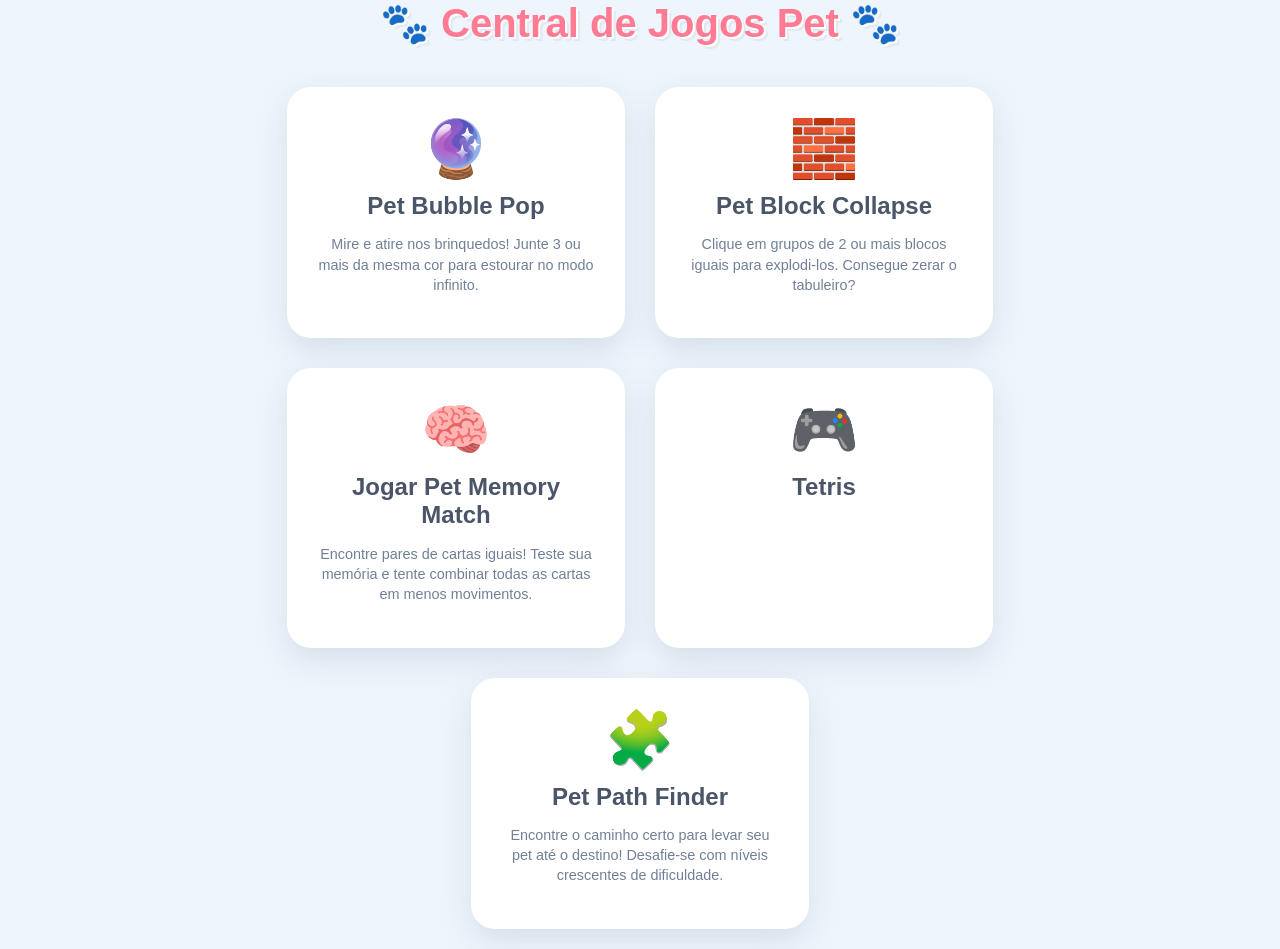
<file: index.html>
<!DOCTYPE html>
<html lang="pt-BR">

<head>
    <meta charset="UTF-8">
    <meta name="viewport" content="width=device-width, initial-scale=1.0">
    <link rel="shortcut icon" href="favicon.ico" type="image/x-icon">
    <title>Pet Games Hub 🐾</title>
    <link rel="stylesheet" href="style.css">
</head>

<body>

    <div class="screen active">
        <h1>🐾 Central de Jogos Pet 🐾</h1>
        <div class="menu-container">
            <a href="bubble.html" class="game-card">
                <div class="icon-box">🔮</div>
                <h3>Pet Bubble Pop</h3>
                <p>Mire e atire nos brinquedos! Junte 3 ou mais da mesma cor para estourar no modo infinito.</p>
            </a>
            <a href="collapse.html" class="game-card">
                <div class="icon-box">🧱</div>
                <h3>Pet Block Collapse</h3>
                <p>Clique em grupos de 2 ou mais blocos iguais para explodi-los. Consegue zerar o tabuleiro?</p>
            </a>
            <a href="memory.html" class="game-card">
                <div class="icon-box">🧠</div>
                <h3>Jogar Pet Memory Match</h3>
                <p>Encontre pares de cartas iguais! Teste sua memória e tente combinar todas as cartas em menos
                    movimentos.</p>
            </a>

            <a href="tetris.html" class="game-card">
                <div class="icon-box">🎮</div>
                <h3>Tetris</h3>

            </a>
            <a href="path.html" class="game-card">
                <div class="icon-box">🧩</div>
                <h3>Pet Path Finder</h3>
                <p>Encontre o caminho certo para levar seu pet até o destino! Desafie-se com níveis crescentes de
                    dificuldade.</p>
            </a>
        </div>
    </div>

</body>

</html>
</file>
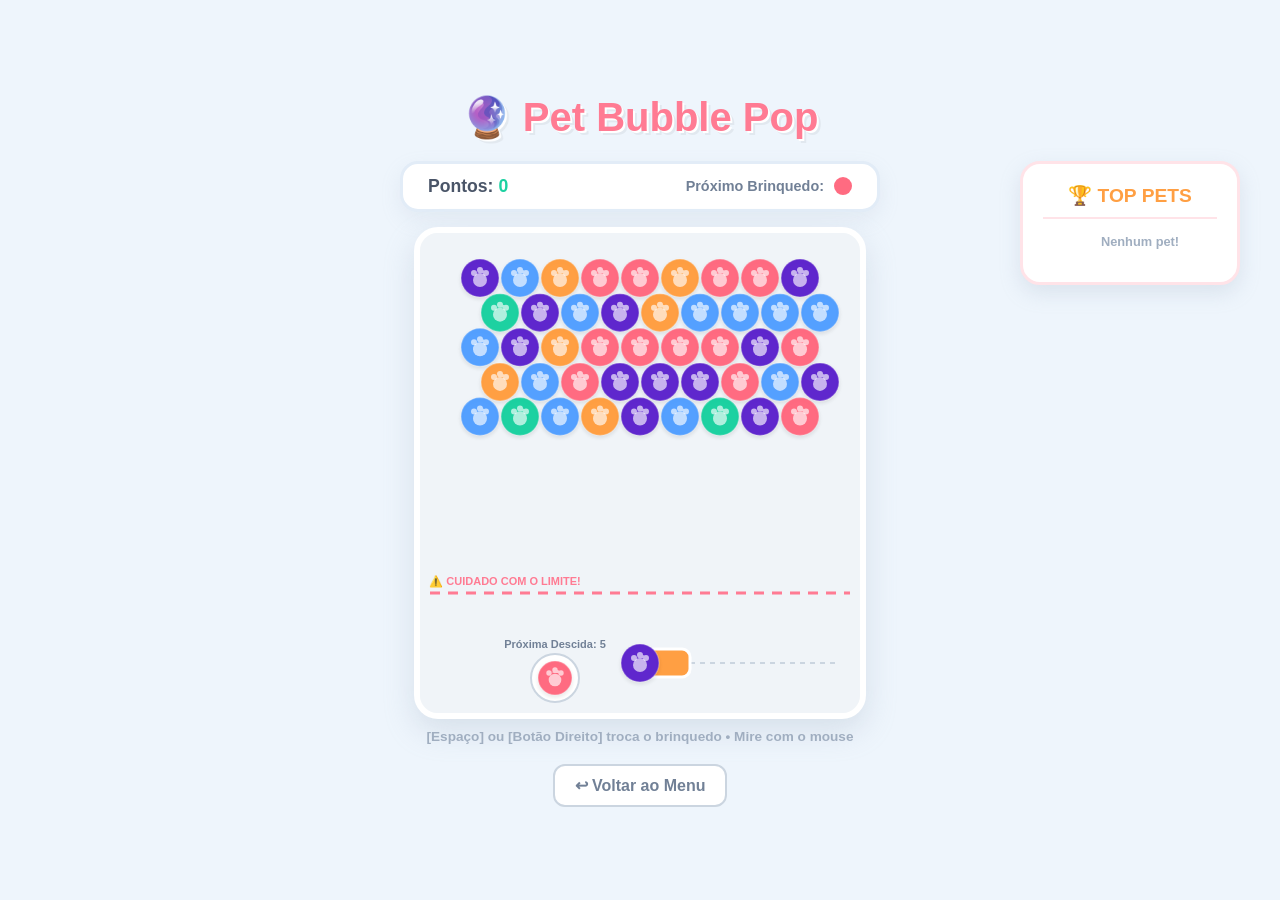
<file: bubble.html>
<!DOCTYPE html>
<html lang="pt-BR">
<head>
    <meta charset="UTF-8">
    <meta name="viewport" content="width=device-width, initial-scale=1.0">
    <title>Pet Bubble Pop 🔮</title>
    <link rel="stylesheet" href="style.css">
</head>
<body>

    <div class="screen active">
        <h1>🔮 Pet Bubble Pop</h1>
        <div id="main-container">
            <div id="game-container">
                <div id="ui">
                    <div class="stats">
                        <div class="stat-box">Pontos: <span id="score" class="value">0</span></div>
                        <div class="preview-container">
                            <span>Próximo Brinquedo:</span>
                            <div id="next-bubble-preview" class="preview-ball"></div>
                        </div>
                    </div>
                </div>
                <canvas id="game" width="440" height="480"></canvas>
                <div class="instructions">[Espaço] ou [Botão Direito] troca o brinquedo • Mire com o mouse</div>
                <a href="index.html" class="btn-back">↩ Voltar ao Menu</a>
            </div>
            <div id="leaderboard-panel">
                <h2>🏆 TOP PETS</h2>
                <ol id="leaderboard-list"></ol>
            </div>
        </div>
    </div>

    <script src="game.js"></script>
    <script>
        // Inicializa especificamente o jogo Bubble nesta página
        window.onload = () => { initBubbleGame(); };
    </script>
</body>
</html>
</file>
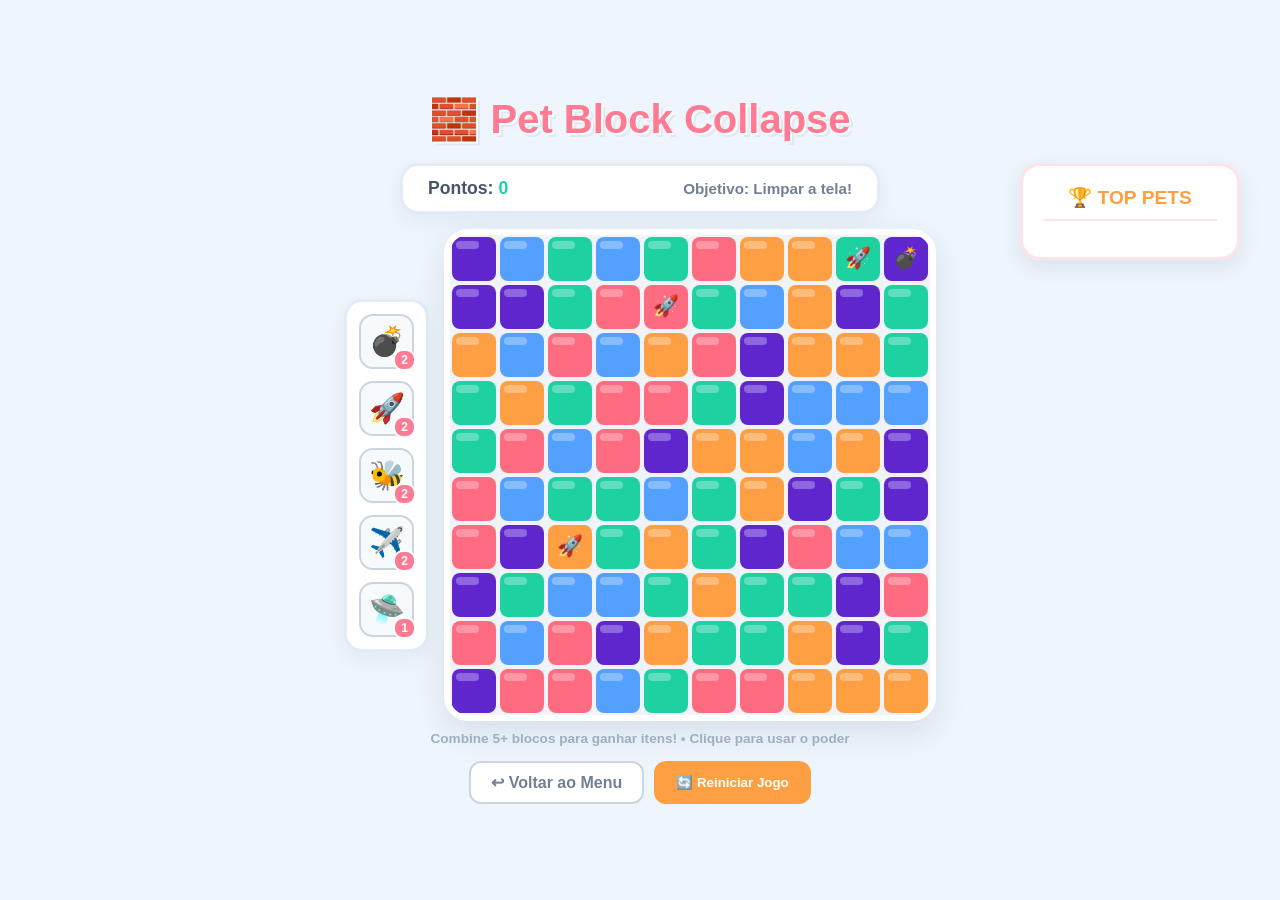
<file: collapse.html>
<!DOCTYPE html>
<html lang="pt-BR">
<head>
    <meta charset="UTF-8">
    <meta name="viewport" content="width=device-width, initial-scale=1.0">
    <title>Pet Block Collapse 🧱</title>
    <link rel="stylesheet" href="style.css">
</head>
<body>

    <div id="custom-cursor-tool" style="position: fixed; pointer-events: none; font-size: 2rem; z-index: 9999; display: none; transform: translate(-50%, -50%);"></div>

    <div class="screen active">
        <h1>🧱 Pet Block Collapse</h1>
        <div id="main-container">
            <div class="collapse-container">
                <div class="collapse-ui">
                    <div class="stat-box">Pontos: <span id="collapse-score" class="value">0</span></div>
                    <div class="stat-box" style="font-size:0.95rem; color:#718096;">Objetivo: Limpar a tela!</div>
                </div>
                
                <div class="game-with-tools">
                    <div id="tools-sidebar">
                        <button class="tool-btn" id="tool-bomb" onclick="selectTool('bomb')">💣<span class="tool-count" id="count-bomb">2</span></button>
                        <button class="tool-btn" id="tool-rocket" onclick="selectTool('rocket')">🚀<span class="tool-count" id="count-rocket">2</span></button>
                        <button class="tool-btn" id="tool-bee" onclick="selectTool('bee')">🐝<span class="tool-count" id="count-bee">2</span></button>
                        <button class="tool-btn" id="tool-plane" onclick="selectTool('plane')">✈️<span class="tool-count" id="count-plane">2</span></button>
                        <button class="tool-btn" id="tool-ufo" onclick="selectTool('ufo')">🛸<span class="tool-count" id="count-ufo">1</span></button>
                    </div>
                    
                    <canvas id="canvas-collapse" width="480" height="480"></canvas>
                </div>

                <div class="instructions" id="collapse-instructions">Combine 5+ blocos para ganhar itens! • Clique para usar o poder</div>
                
                <div style="display: flex; gap: 10px; justify-content: center; margin-top: 15px;">
                    <a href="index.html" class="btn-back" style="margin: 0;">↩ Voltar ao Menu</a>
                    <button onclick="resetCurrentGameBtn()" class="btn-back" style="margin: 0; background-color: #ff9f43; border-color: #ff9f43; color: white; cursor: pointer;">🔄 Reiniciar Jogo</button>
                </div>
            </div>

            <div id="leaderboard-panel">
                <h2>🏆 TOP PETS</h2>
                <ol id="leaderboard-list"></ol>
            </div>
        </div>
    </div>

    <script src="collapse.js"></script>
    <script>
        window.onload = () => { initCollapseGame(); };
    </script>
</body>
</html>
</file>
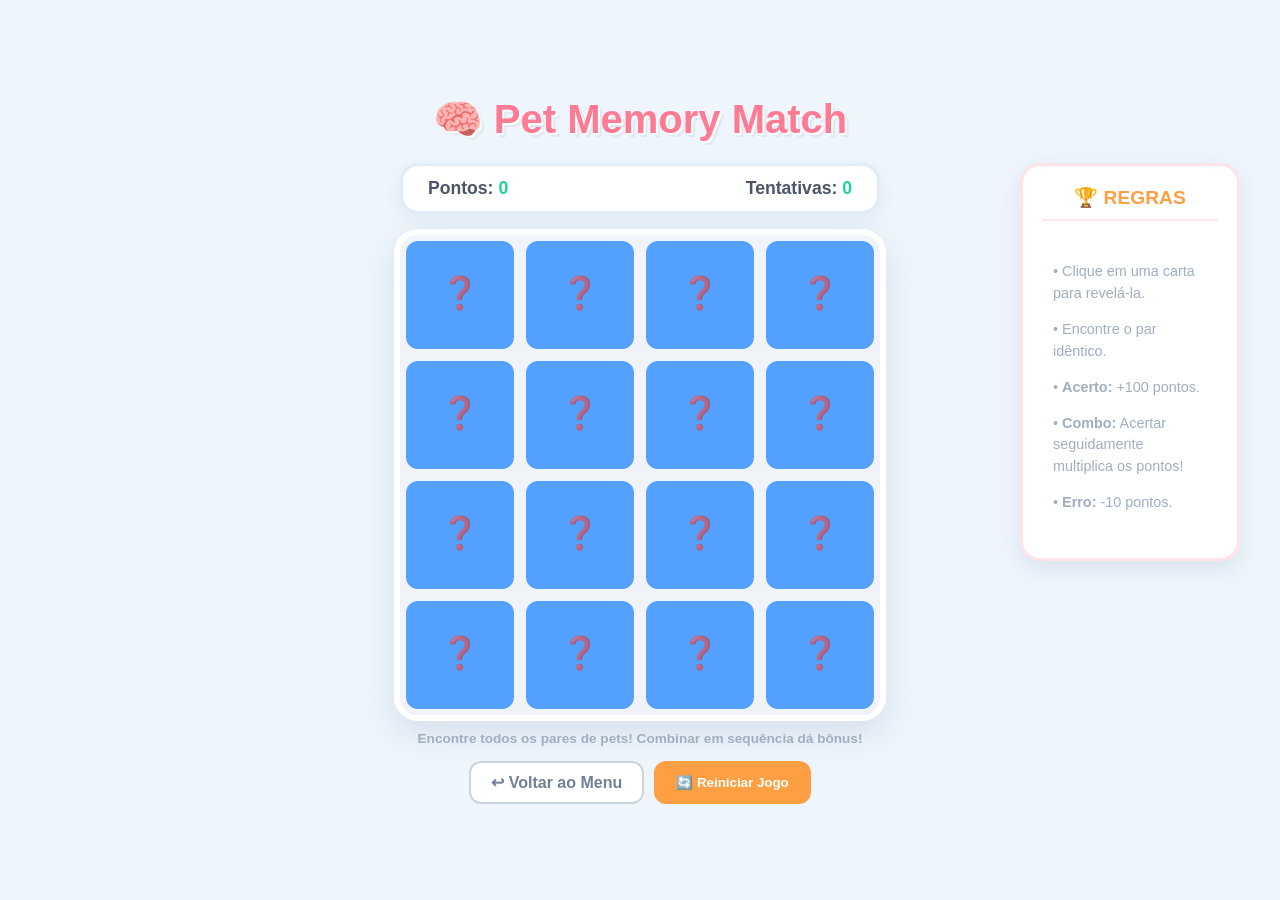
<file: memory.html>
<!DOCTYPE html>
<html lang="pt-BR">
<head>
    <meta charset="UTF-8">
    <meta name="viewport" content="width=device-width, initial-scale=1.0">
    <title>Pet Memory Match 🧠</title>
    <link rel="stylesheet" href="style.css">
</head>
<body>
 
    <div class="screen active">
        <h1>🧠 Pet Memory Match</h1>
        <div id="main-container">
            <div class="collapse-container">
                <div class="collapse-ui">
                    <div class="stat-box">Pontos: <span id="memory-score" class="value">0</span></div>
                    <div class="stat-box">Tentativas: <span id="memory-moves" class="value">0</span></div>
                </div>
                
                <div class="game-with-tools">
                    <canvas id="canvas-memory" width="480" height="480"></canvas>
                </div>

                <div class="instructions" id="memory-instructions">Encontre todos os pares de pets! Combinar em sequência dá bônus!</div>
                
                <!-- Botões de Ação -->
                <div style="display: flex; gap: 10px; justify-content: center; margin-top: 15px;">
                    <a href="index.html" class="btn-back" style="margin: 0;">↩ Voltar ao Menu</a>
                    <button onclick="resetMemoryGameBtn()" class="btn-back" style="margin: 0; background-color: #ff9f43; border-color: #ff9f43; color: white; cursor: pointer;">🔄 Reiniciar Jogo</button>
                </div>
            </div>

            <div id="leaderboard-panel">
                <h2>🏆 REGRAS</h2>
                <div style="color: #a0aec0; font-size: 0.9rem; line-height: 1.5; padding: 10px;">
                    <p>• Clique em uma carta para revelá-la.</p>
                    <p>• Encontre o par idêntico.</p>
                    <p>• <b>Acerto:</b> +100 pontos.</p>
                    <p>• <b>Combo:</b> Acertar seguidamente multiplica os pontos!</p>
                    <p>• <b>Erro:</b> -10 pontos.</p>
                </div>
            </div>
        </div>
    </div>

    <script src="memory.js"></script>
    <script>
        window.onload = () => { initMemoryGame(); };
    </script>
</body>
</html>
</file>
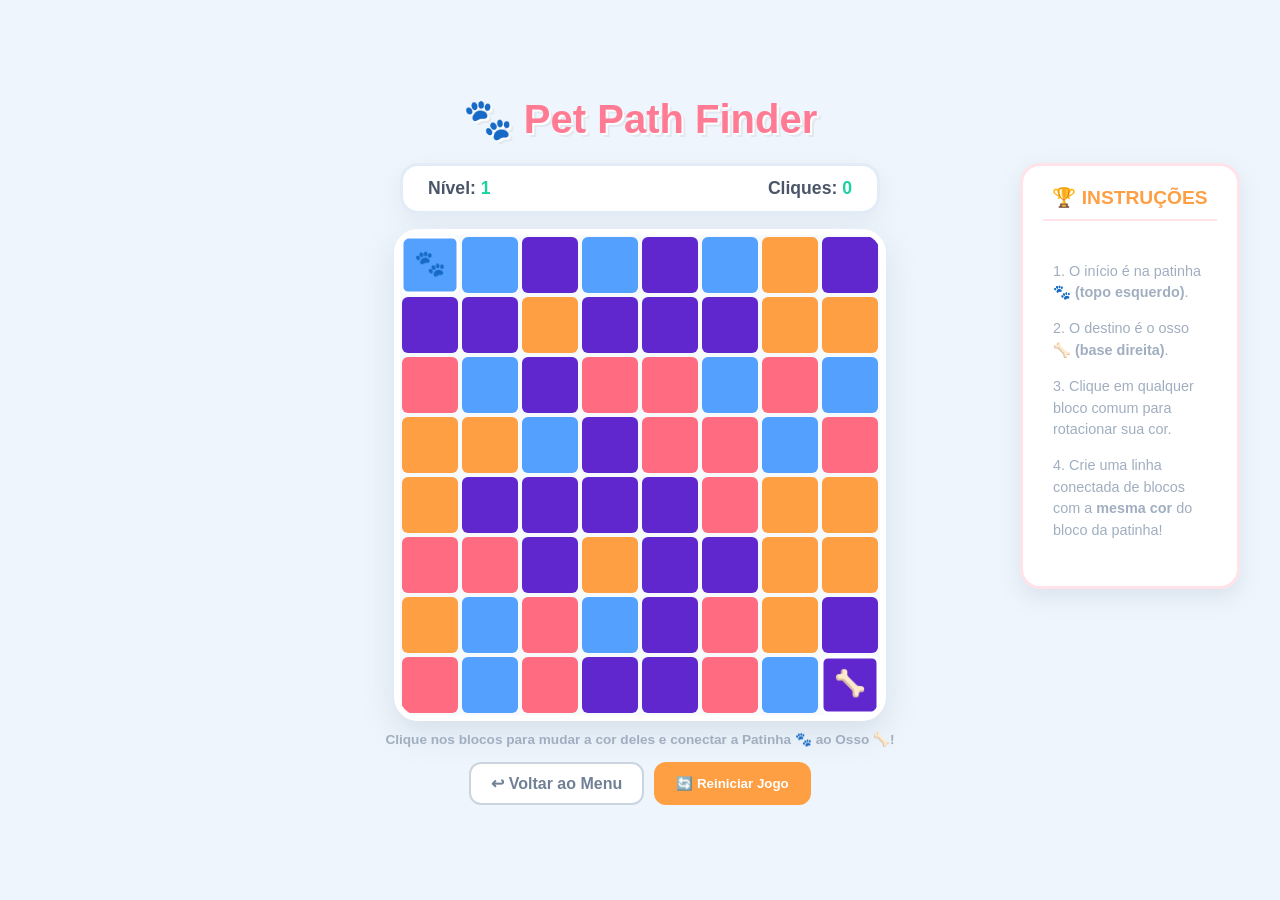
<file: path.html>
<!DOCTYPE html>
<html lang="pt-BR">
<head>
    <meta charset="UTF-8">
    <meta name="viewport" content="width=device-width, initial-scale=1.0">
    <title>Pet Path Finder 🐾</title>
    <link rel="stylesheet" href="style.css">
</head>
<body> 

    <div class="screen active">
        <h1>🐾 Pet Path Finder</h1>
        <div id="main-container">
            <div class="collapse-container">
                <div class="collapse-ui">
                    <div class="stat-box">Nível: <span id="path-level" class="value">1</span></div>
                    <div class="stat-box">Cliques: <span id="path-clicks" class="value">0</span></div>
                </div>
                
                <div class="game-with-tools">
                    <canvas id="canvas-path" width="480" height="480"></canvas>
                </div>

                <div class="instructions" id="path-instructions">Clique nos blocos para mudar a cor deles e conectar a Patinha 🐾 ao Osso 🦴!</div>
                
                <div style="display: flex; gap: 10px; justify-content: center; margin-top: 15px;">
                    <a href="index.html" class="btn-back" style="margin: 0;">↩ Voltar ao Menu</a>
                    <button onclick="resetPathGameBtn()" class="btn-back" style="margin: 0; background-color: #ff9f43; border-color: #ff9f43; color: white; cursor: pointer;">🔄 Reiniciar Jogo</button>
                </div>
            </div>

            <div id="leaderboard-panel">
                <h2>🏆 INSTRUÇÕES</h2>
                <div style="color: #a0aec0; font-size: 0.9rem; line-height: 1.5; padding: 10px;">
                    <p>1. O início é na patinha <b>🐾 (topo esquerdo)</b>.</p>
                    <p>2. O destino é o osso <b>🦴 (base direita)</b>.</p>
                    <p>3. Clique em qualquer bloco comum para rotacionar sua cor.</p>
                    <p>4. Crie uma linha conectada de blocos com a <b>mesma cor</b> do bloco da patinha!</p>
                </div>
            </div>
        </div>
    </div>

    <script src="path.js"></script>
    <script>
        window.onload = () => { initPathGame(); };
    </script>
</body>
</html>
</file>
<file: style.css>
/* --- ESTILOS GERAIS & MENU --- */
body {
    margin: 0;
    background: #eef5fc;
    color: #4a5568;
    font-family: 'Segoe UI', Roboto, sans-serif; 
    display: flex;
    flex-direction: column;
    align-items: center;
    justify-content: center;
    min-height: 100vh;
    user-select: none;
    overflow-x: hidden;
}

h1 {
    margin: 0 0 20px 0;
    font-size: 2.5rem;
    font-weight: 800;
    color: #ff7b93;
    text-shadow: 2px 2px 0px #fff, 4px 4px 0px rgba(0,0,0,0.05);
    text-align: center;
}

.screen {
    display: flex;
    flex-direction: column;
    align-items: center;
    justify-content: center;
    width: 100%;
    animation: fadeIn 0.4s ease-out;
}

@keyframes fadeIn {
    from { opacity: 0; transform: translateY(10px); }
    to { opacity: 1; transform: translateY(0); }
}

/* Menu de Seleção de Jogos */
.menu-container {
    display: flex;
    gap: 30px;
    max-width: 900px;
    padding: 20px;
    flex-wrap: wrap;
    justify-content: center;
}

.game-card {
    background: white;
    border: 4px solid #fff;
    border-radius: 24px;
    box-shadow: 0 12px 30px rgba(160, 175, 195, 0.3);
    width: 280px;
    padding: 25px;
    text-align: center;
    text-decoration: none;
    cursor: pointer;
    transition: all 0.3s ease;
}

.game-card:hover {
    transform: translateY(-8px);
    box-shadow: 0 16px 35px rgba(255, 123, 147, 0.25);
    border-color: #ffe3e8;
}

.game-card h3 {
    margin: 10px 0;
    font-size: 1.5rem;
    color: #4a5568;
}

.game-card p {
    font-size: 0.9rem;
    color: #718096;
    line-height: 1.4;
}

.icon-box {
    font-size: 3.5rem;
    margin-bottom: 10px;
}

.btn-back {
    margin-top: 20px;
    background: #ffffff;
    border: 2px solid #cbd5e0;
    padding: 10px 20px;
    border-radius: 12px;
    font-weight: bold;
    color: #718096;
    text-decoration: none;
    text-align: center;
    cursor: pointer;
    transition: 0.2s;
}

.btn-back:hover {
    background: #f7fafc;
    color: #ff7b93;
    border-color: #ff7b93;
}

/* Layout Multi-colunas para o Jogo Bubble */
#main-container {
    display: grid;
    grid-template-columns: 1fr auto 1fr;
    align-items: center; 
    width: 100vw; 
    max-width: 1400px; 
    padding: 0 40px;
    box-sizing: border-box;
}

/* --- ESTILOS COMPARTILHADOS DOS JOGOS --- */
#leaderboard-panel {
    grid-column: 3; 
    justify-self: end; 
    align-self: start;
    background: #ffffff;
    border: 3px solid #ffe3e8;
    border-radius: 20px;
    padding: 20px;
    width: 220px;
    box-shadow: 0 8px 20px rgba(160, 175, 195, 0.25);
    box-sizing: border-box;
}

#leaderboard-panel h2 {
    margin-top: 0;
    font-size: 1.2rem;
    color: #ff9f43;
    border-bottom: 2px solid #ffe3e8;
    padding-bottom: 10px;
    text-align: center;
}

#leaderboard-list { padding-left: 20px; margin: 0; font-weight: 700; color: #5c6b80; }
#leaderboard-list li { margin: 14px 0; font-size: 0.95rem; border-bottom: 1px dashed #ffe3e8; padding-bottom: 6px; }

#game-container, .collapse-container {
    grid-column: 2; 
    display: flex;
    flex-direction: column;
    align-items: center;
    justify-content: center;
}

#ui, .collapse-ui {
    display: flex;
    background: #ffffff;
    padding: 12px 25px;
    border-radius: 18px;
    border: 3px solid #e2ecf7;
    width: 480px;
    margin-bottom: 15px;
    box-shadow: 0 8px 20px rgba(160, 175, 195, 0.15);
    box-sizing: border-box;
    justify-content: space-between;
    align-items: center;
} 

.stats { display: flex; width: 100%; justify-content: space-between; align-items: center; }
.stat-box { font-size: 1.1rem; font-weight: 800; color: #4a5568; }
.value { color: #1dd1a1; }
.preview-container { display: flex; align-items: center; gap: 10px; font-size: 0.9rem; font-weight: 700; color: #718096; }
.preview-ball { width: 18px; height: 18px; border-radius: 50%; }
.instructions { font-size: 0.85rem; font-weight: 600; color: #a0aec0; margin-top: 10px; text-align: center; }

canvas {
    background: #f7fafc;
    border: 6px solid #ffffff;
    border-radius: 24px;
    box-shadow: 0 12px 30px rgba(160, 175, 195, 0.3);
    cursor: pointer;
}

/* Container que junta a barra de ferramentas lateral com o canvas */
.game-with-tools {
    display: flex;
    align-items: center;
    gap: 15px;
}

/* Barra vertical de power-ups */
#tools-sidebar {
    display: flex;
    flex-direction: column;
    gap: 12px;
    background: #ffffff;
    padding: 12px;
    border-radius: 18px;
    border: 3px solid #e2ecf7;
    box-shadow: 0 8px 20px rgba(160, 175, 195, 0.15);
}

.tool-btn {
    background: #f7fafc;
    border: 2px solid #cbd5e0;
    font-size: 1.8rem;
    padding: 10px;
    border-radius: 14px;
    cursor: pointer;
    position: relative;
    transition: all 0.2s ease;
    width: 55px;
    height: 55px;
    display: flex;
    align-items: center;
    justify-content: center;
}

.tool-btn:hover {
    transform: scale(1.1);
    background: #eef5fc;
    border-color: #54a0ff;
}

.tool-btn.selected {
    background: #ffe3e8;
    border-color: #ff7b93;
    box-shadow: 0 0 10px rgba(255, 123, 147, 0.4);
}

.tool-count {
    position: absolute;
    bottom: -4px;
    right: -4px;
    background: #ff7b93;
    color: white;
    font-size: 0.75rem;
    font-weight: bold;
    padding: 2px 6px;
    border-radius: 10px;
    border: 2px solid white;
}
</file>
